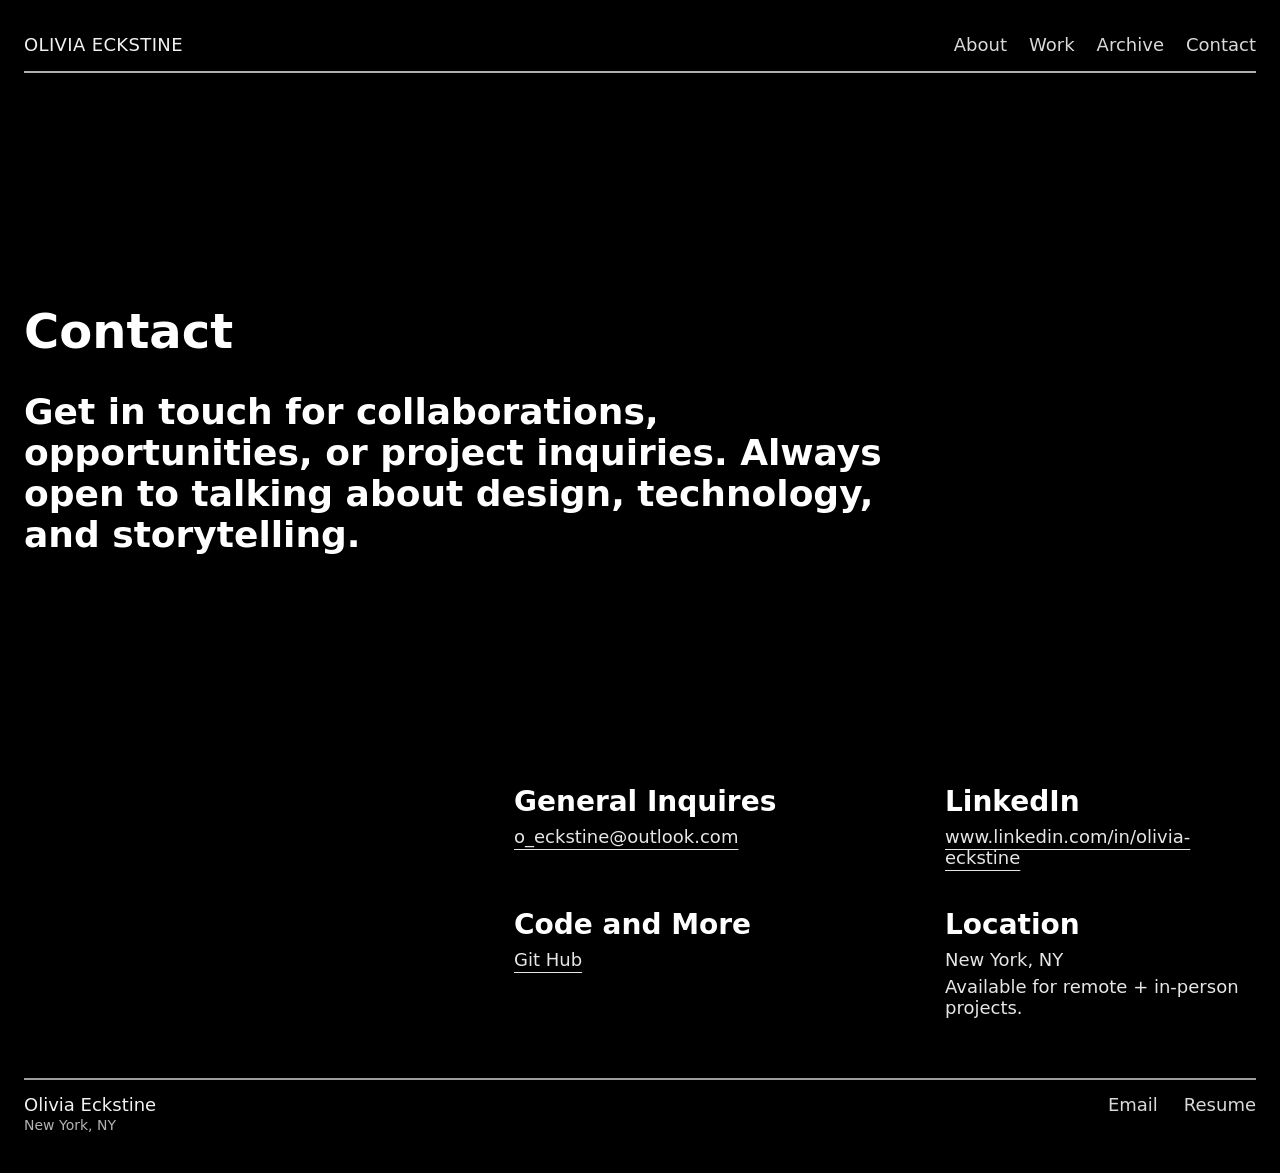
<file: contact.html>
<!DOCTYPE html>
<html lang="en">
<head>
    <meta charset="UTF-8">
    <meta name="viewport" content="width=device-width, initial-scale=1.0">
    <title>Document</title>
    <link rel="stylesheet" href="styles.css">
</head>
<body>
    <div class="wrap">
        <header class="nav">
            <div class="nav-left">
            <a href="index.html">OLIVIA ECKSTINE</a>
            </div>

            <nav class="nav-right">
                <a href="about.html">About</a>
                <a href="work.html">Work</a>
                <a href="archive.html">Archive</a>
                <a href="contact.html">Contact</a>
            </nav>
            
        </header>
        <div class="content-contact">
            <h1>Contact</h1>
            <h2>Get in touch for collaborations, opportunities, or project inquiries. Always open to talking about design, technology, and storytelling.</h2>
        </div>

        <section class="footer-contact">
            <div class="contact-item">
                <h4>General Inquires</h4>
                <a href="mailto:o_eckstine@outlook.com">o_eckstine@outlook.com</a>
            </div>

            <div class="contact-item">
                <h4>LinkedIn</h4>
                <a
                    href="https://www.linkedin.com/in/olivia-eckstine"
                    target="_blank"
                    rel="noopener">
                    www.linkedin.com/in/olivia-eckstine
                </a>
            </div>

            <div class="contact-item">
                <h4>Code and More</h4>
                <a
                    href="https://github.com/OEckstine"
                    target="_blank"
                    rel="noopener">
                    Git Hub
                </a>
            </div>

            <div class="contact-item">
                <h4>Location</h4>
                <span>New York, NY</span>
                <span>Available for remote + in-person projects.</span>
            </div>
        </section>

        
        <footer class="bottom-nav">
            <div class="bottom-left">
                <div class="bottom-name">Olivia Eckstine</div>
                <div class="bottom-location">New York, NY</div>
            </div>

            <div class="bottom-right">
                <a href="mailto:o_eckstine@outlook.com">Email</a>
                <a href="OliviaEckstine.Resume (1).pdf" target="_blank" rel="noopener">Resume</a>
            </div>
        </footer>

    </div>
</body>
</html>
</file>
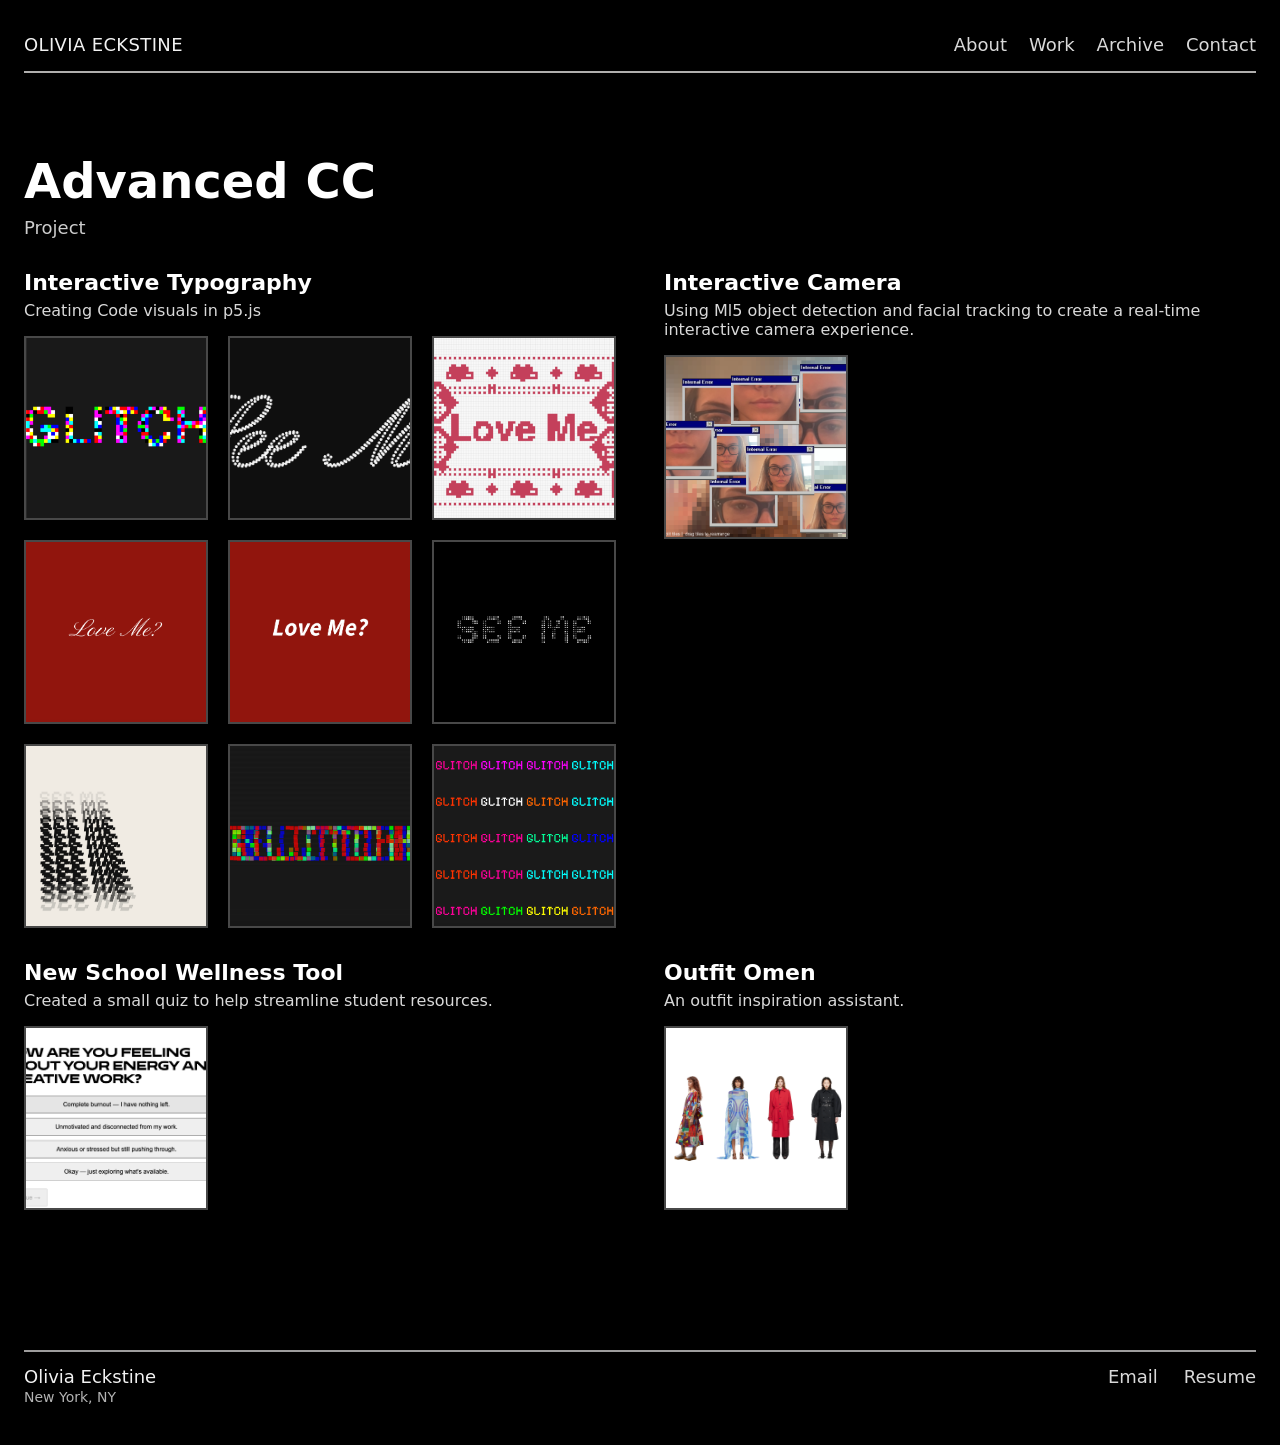
<file: work.html>
<!DOCTYPE html>
<html lang="en">
<head>
    <meta charset="UTF-8">
    <meta name="viewport" content="width=device-width, initial-scale=1.0">
    <title>Document</title>
    <link rel="stylesheet" href="styles.css">
</head>
<body>
     <div class="wrap">
        <header class="nav">
            <div class="nav-left">
            <a href="index.html">OLIVIA ECKSTINE</a>
            </div>
            <nav class="nav-right">
                <a href="about.html">About</a>
                <a href="work.html">Work</a>
                <a href="archive.html">Archive</a>
                <a href="contact.html">Contact</a>
            </nav>
        </header>

        <main class="work-page">
         
          <section class="work-section work-acc">
            <header class="work-section-header">
              <h2 class="work-section-title">Advanced CC</h2>
              <p class="work-section-desc">
                Project
              </p>
            </header>

            <div class="work-grid">

              <article class="work-item">
                <h3>Interactive Typography</h3>
                <p>Creating Code visuals in p5.js</p>
                <section class="type-grid-section">
                  <div class="type-grid">

                    <a class="archive-tile is-image" 
                      href="https://oeckstine.github.io/Proto1/" 
                      target="_blank" 
                      rel="noopener">
                      <img class="tile-image" 
                      src="proto1.png" 
                      alt="Proto1 p5.js Sketch Preview">
                    </a>

                    <a class="archive-tile is-image" 
                      href="https://oeckstine.github.io/Proto2/" 
                      target="_blank" 
                      rel="noopener">
                      <img class="tile-image" 
                      src="Proto2.png" 
                      alt="Proto2 p5.js Sketch Preview">
                    </a>

                    <a class="archive-tile is-image" 
                      href="https://oeckstine.github.io/Proto3/" 
                      target="_blank" 
                      rel="noopener">
                      <img class="tile-image" 
                      src="Proto3.png" 
                      alt="Proto3 p5.js Sketch Preview">
                    </a>

                    <a class="archive-tile is-image" 
                      href="https://oeckstine.github.io/Proto4/" 
                      target="_blank" 
                      rel="noopener">
                      <img class="tile-image" 
                      src="Proto4.png" 
                      alt="Proto4 p5.js Sketch Preview">
                    </a>

                    <a class="archive-tile is-image" 
                      href="https://oeckstine.github.io/Proto5/" 
                      target="_blank" 
                      rel="noopener">
                      <img class="tile-image" 
                      src="Proto5.png" 
                      alt="Proto5 p5.js Sketch Preview">
                    </a>

                    <a class="archive-tile is-image" 
                      href="https://oeckstine.github.io/Proto6/" 
                      target="_blank" 
                      rel="noopener">
                      <img class="tile-image" 
                      src="Proto6.png" 
                      alt="Proto6 p5.js Sketch Preview">
                    </a>

                    <a class="archive-tile is-image" 
                      href="https://oeckstine.github.io/proto7/" 
                      target="_blank" 
                      rel="noopener">
                      <img class="tile-image" 
                      src="Proto7.png" 
                      alt="Proto7 p5.js Sketch Preview">
                    </a>

                    <a class="archive-tile is-image" 
                      href="https://oeckstine.github.io/proto8/" 
                      target="_blank" 
                      rel="noopener">
                      <img class="tile-image" 
                      src="Proto8.png" 
                      alt="Proto8 p5.js Sketch Preview">
                    </a>

                    <a class="archive-tile is-image" 
                      href="https://oeckstine.github.io/proto9/" 
                      target="_blank" 
                      rel="noopener">
                      <img class="tile-image" 
                      src="Proto9.png" 
                      alt="Proto9 p5.js Sketch Preview">
                    </a>

                  </div>
                </section>
              </article>

              <article class="work-item">
                <h3>Interactive Camera</h3>
                <p>Using Ml5 object detection and facial tracking to create a real-time interactive camera experience.</p>
                <section class="type-grid-section">
                  <div class="type-grid">

                    <a class="archive-tile is-image" 
                      href="https://oeckstine.github.io/Experimental-Camera/" 
                      target="_blank" 
                      rel="noopener">
                      <img class="tile-image" 
                      src="Camera.png" 
                      alt="Camera p5.js Sketch Preview">
                    </a>

                  </div>
                </section>
              </article>

              <article class="work-item">
                <h3>New School Wellness Tool</h3>
                <p>Created a small quiz to help streamline student resources.</p>
                <section class="type-grid-section">
                  <div class="type-grid">

                    <a class="archive-tile is-image" 
                      href="https://oeckstine.github.io/WellnessTool-V.2/" 
                      target="_blank" 
                      rel="noopener">
                      <img class="tile-image" 
                      src="WellnessTool.png" 
                      alt="Wellness Tool Preview">
                    </a>

                  </div>
                </section>
              </article>

              <article class="work-item">
                <h3>Outfit Omen</h3>
                <p>An outfit inspiration assistant.</p>
                <section class="type-grid-section">
                  <div class="type-grid">

                    <a class="archive-tile is-image" 
                      href="https://oeckstine.github.io/Outfit-Omen/" 
                      target="_blank" 
                      rel="noopener">
                      <img class="tile-image" 
                      src="BackgroundUI.png" 
                      alt="Outfit Omen Preview">
                    </a>

                  </div>
                </section>
              </article>

            </div>
          </section>

        </main>

        <footer class="bottom-nav">
            <div class="bottom-left">
                <div class="bottom-name">Olivia Eckstine</div>
                <div class="bottom-location">New York, NY</div>
            </div>

            <div class="bottom-right">
                <a href="mailto:o_eckstine@outlook.com">Email</a>
                <a href="OliviaEckstine.Resume (1).pdf" target="_blank" rel="noopener">Resume</a>
            </div>
        </footer>

    </div>
</body>
</html>
</file>
<file: styles.css>
* { box-sizing: border-box; }

html, body { height: 100%; }

body{
  margin: 0;
  background: #000;
  color: #fff;
  font-family: system-ui, Helvetica;
  font-weight: 500;
}

.wrap{
  margin: 0 auto;
  padding: 24px 24px 40px; 
} 

.nav{
  display: flex;
  align-items: center;
  justify-content: space-between;
  padding: 10px 0 16px;
  border-bottom: 2px solid rgba(176, 175, 174);
}

.nav-right{
  display: flex;
  gap: 22px;
}

.nav a{
  color: #fff;
  text-decoration: none;
  font-size: 18px;
  opacity: .85;
}

.nav a:hover,
.nav a.active{
  opacity: 1;
}

.nav-left a{
  letter-spacing: .02em;
  opacity: .95; 
}

.content {
  margin-top: 270px;
  margin-bottom: 160px;
  max-width: 720px;
  font-size: 40px;
  line-height: 1.25;
  overflow: visible;
}

.typing {
  position: relative;
}

.typing::after {
  content: "";
  display: inline-block;
  width: 2px;
  height: 1em;
  margin-left: 6px;
  background: rgba(255,255,255,.9);
  vertical-align: -0.12em;
  animation: blink .8s step-end infinite;
}

@keyframes blink {
  50% { opacity: 0; }
}

@media (prefers-reduced-motion: reduce) {
  .typing::after { animation: none; }
}

.grid-container{
  background: rgba(255, 255, 255, 0.1);
  padding: 40px 24px 40px; 
  border-radius: 8px;

  border-top: 2px solid rgba(176, 175, 174);
  background-clip: padding-box;

  display: grid;
  align-items: flex-start;
  grid-template-columns: repeat(3, 400px);
  gap: 16px;
}

.bottom-nav{
  margin-top: 24px;
  padding: 14px 0 0;
  border-top: 2px solid rgba(176, 175, 174, .9);

  display: flex;
  align-items: flex-start;
  justify-content: space-between;
  gap: 20px;

  font-size: 18px;
}

.bottom-left{
  display: flex;
  flex-direction: column;
  gap: 2px;
}

.bottom-name{
  opacity: .95;
}

.bottom-location{
  opacity: .7;
  font-size: 14px;
}

.bottom-right{
  display: flex;
  gap: 26px;
}

.bottom-right a{
  color: #fff;
  text-decoration: none;
  opacity: .85;
}

.bottom-right a:hover{
  opacity: 1;
}

.content-about{
  margin: 150px 0;
  font-size: 24px;
  margin-right: 350px;

}

.work-page{
  margin-top: 80px;
}

.work-section{
  margin-bottom: 140px;
}

.work-section-header{
  max-width: 640px;
  margin-bottom: 32px;
}

.work-section-title{
  font-size: 48px;
  margin: 0 0 8px;
}

.work-section-desc{
  font-size: 18px;
  opacity: .8;
  margin: 0;
}

.work-grid{
  display: grid;
  grid-template-columns: repeat(2, 1fr);
  gap: 32px 48px;
}

.work-item h3{
  margin: 0 0 6px;
  font-size: 22px;
}

.work-item p{
  margin: 0;
  font-size: 16px;
  opacity: .85;
}

@media (max-width: 800px){
  .work-grid{
    grid-template-columns: 1fr;
  }
}


.content-contact{
  margin: 230px 0;
  font-size: 24px;
  margin-right: 350px;
}

.footer-contact{
  display: grid;
  grid-template-columns: 1fr 1fr;
  gap: 40px 120px; 

  margin-top: 120px;
  margin-bottom: 60px;
  margin-left: 490px;
}

.contact-item{
  max-width: 420px;
}

.contact-item h4{
  font-size: 28px;
  font-weight: 600;
  margin: 0 0 8px;
}

.contact-item a,
.contact-item span{
  display: inline-block;
  font-size: 18px;
  color: #fff;
  opacity: .9;
}

.contact-item a{
  text-decoration: underline;
  text-underline-offset: 6px;
}

.contact-item span + span{
  margin-top: 6px;
  display: block;
}

.content-archive{
  font-size: 140px;
  text-align: center;
}

.content-archive h1{
  margin-top: -35px;
  margin-bottom: 16px; 
  letter-spacing: 0.5cm;
}

.archive-grid{
  display: grid;
  grid-template-columns: repeat(4, minmax(0, 1fr));
  gap: 20px;
  margin-top: 24px;
}

.archive-tile{
  position: relative;
  aspect-ratio: 1 / 1;  
  overflow: hidden; 
  display: block;
  background: rgba(255,255,255,.1);
  border: 2px solid rgba(255,255,255,.2);
}

.archive-tile iframe{
  position: absolute;
  inset: 0;
  width: 100%;
  height: 100%;
  border: 0;

  transform: scale(1);
  transform-origin: top left;
  pointer-events: none;
}

.tile-label{
  position: absolute;
  left: 10px;
  bottom: 10px;

  font-size: 12px;
  color: #000;
  background: rgba(255,255,255,.85);
  padding: 4px 6px;
}

.tile-image{
  position: absolute;
  inset: 0;
  width: 100%;
  height: 100%;
  object-fit: cover;
  display: block;
}

.recent-grid-container{
  display: grid;
  grid-template-columns: repeat(4, minmax(0, 1fr));
  gap: 70px;
  margin-top: 35px;
  margin-right: 70px;
  margin-left: 70px;
}

.recent-tile{
  position: relative;
  display: block;
  aspect-ratio: 1 / 1;
  overflow: hidden;
}
.recent-tile img,
.recent-tile iframe{
  position: absolute;
  inset: 0;
  width: 100%;
  height: 100%;
}

.recent-image,
.tile-image{
  object-fit: cover;
}

.recent-tile iframe{
  border: 0;
  transform: scale(1);
  transform-origin: top left;
  pointer-events: none;
}

.recent-label{
  position: absolute;
  left: 10px;
  bottom: 10px;
  font-size: 12px;
  color: #000;
  background: rgba(255,255,255,.85);
  padding: 4px 6px;
}

.recent{
  margin-top: 24px;
  padding-top: 20px;
  border-top: 2px solid rgba(176, 175, 174, 0.9);
}

.recent-title{
  font-size: 36px;
  margin: 0;
}

.type-grid{
  display: grid;
  grid-template-columns: repeat(3, 1fr); 
  gap: 20px;
  margin-top: 16px;
}

.archive-tile{
  position: relative;
}

.tile-image{
  width: 100%;
  height: 100%;
  object-fit: cover;
  display: block;
}
</file>
